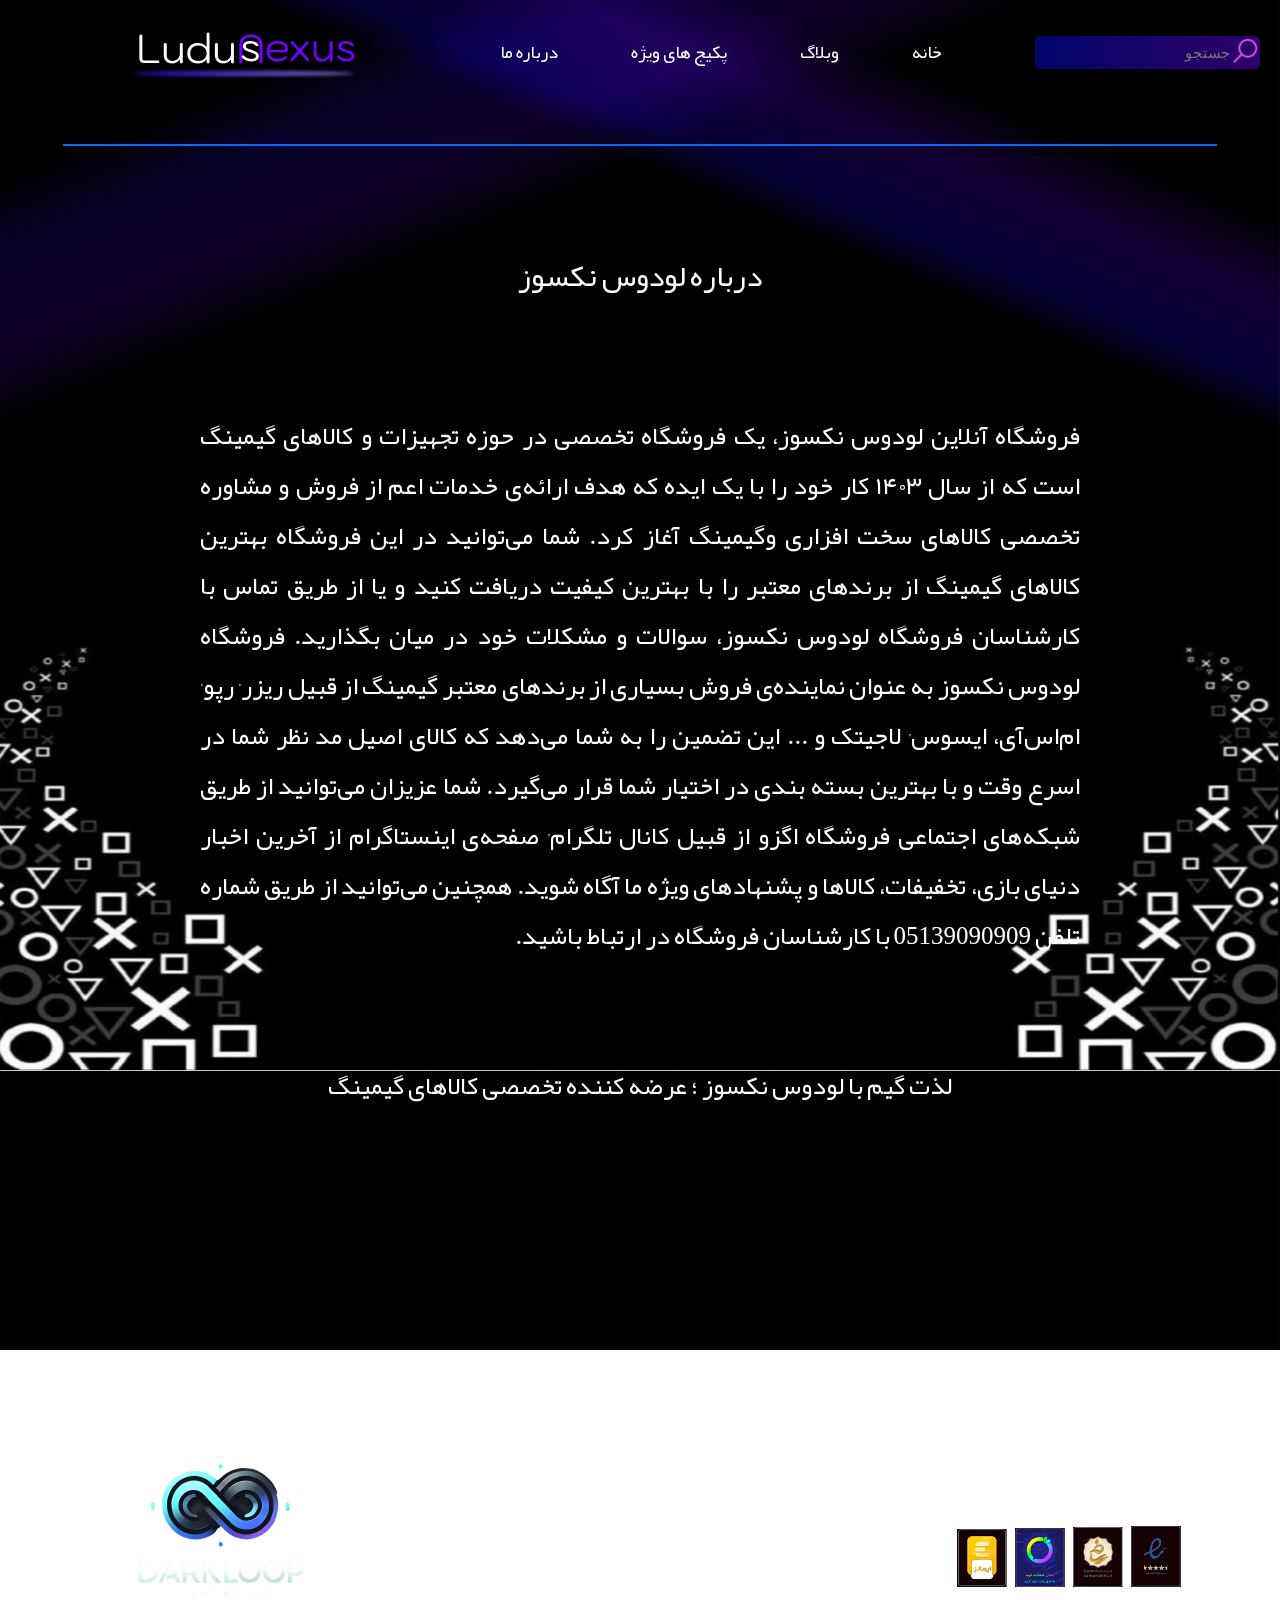
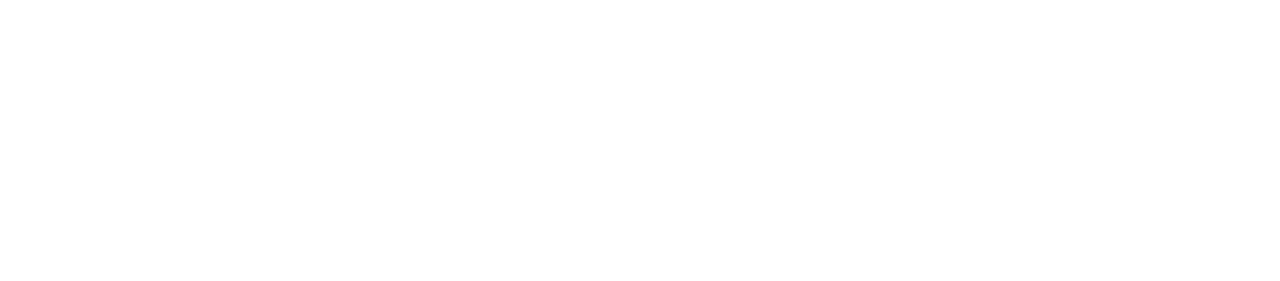
<file: Ludus_nexus/Pages/about-us.html>
<!DOCTYPE html>
<html lang="en">
<head>
    <meta charset="UTF-8">
    <meta name="viewport" content="width=device-width, initial-scale=1.0">
    <title>Document</title>
    <link rel="stylesheet" href="../Styles/About-us/style.css">
    <link rel="stylesheet" href="../Styles/About-us/Resposive.css">
    <link rel="stylesheet" href="../Styles/Font.css">
</head>
<body>
    <img src="../Assets/Image/about-us-back.png" alt="about-us-background" class="back">
        <!-- بخش سرصفحه -->
  <header>
    <!-- باکس جستجو -->
    <div class="search-nav"> <!-- سرچ باکس -->
      <div class="searchbox">
          <img src="../Assets/Image/icon-search.png" alt="icon-search">
          <input type="text" placeholder="جستجو">
      </div>
      <nav>
        <ul>
          <li><a href="../Pages/Index.html">خانه</a></li>
          <li><a href="../Pages/blog.html"> وبلاگ </a></li>
          <li><a href="#"> پکیج های ویژه </a></li>
          <li><a href="../Pages/about-us.html">درباره ما</a></li>
        </ul>
      </nav>
    </div>
    <img src="../Assets/Image/Ludus-nexus logo.png" alt="Ludus-nexus logo">
  </header>
  <br>
  <hr width="90%" color="#0569FF">
    <!-- متن درباره ما -->
     <div class="paragraph">
        <p class="text1">درباره لودوس نکسوز</p>    
        <br>
        <p class="text2">
        فروشگاه آنلاین لودوس نکسوز، یک فروشگاه تخصصی در حوزه تجهیزات و 
        کالاهای گیمینگ است که از سال ۱۴۰۳ کار خود را با یک ایده که هدف ارائه‌ی خدمات اعم از فروش و مشاوره تخصصی کالاهای سخت افزاری وگیمینگ آغاز کرد. شما می‌توانید در این فروشگاه بهترین کالاهای گیمینگ از برندهای معتبر را با بهترین کیفیت دریافت کنید و یا از طریق تماس با کارشناسان فروشگاه لودوس نکسوز، سوالات و مشکلات خود در میان بگذارید.
        فروشگاه لودوس نکسوز به عنوان نماینده‌ی فروش بسیاری از برندهای معتبر گیمینگ از قبیل ریزر٬ رپو٬ ام‌اس‌آی، ایسوس٬ لاجیتک و ... این تضمین را به شما می‌دهد که کالای اصیل مد نظر شما در اسرع وقت و با بهترین بسته بندی در اختیار شما قرار می‌گیرد.
        شما عزیزان می‌توانید از طریق شبکه‌های اجتماعی فروشگاه اگزو از قبیل کانال تلگرام٬ صفحه‌ی اینستاگرام از آخرین اخبار دنیای بازی، تخفیفات، کالاها و پشنهادهای ویژه ما آگاه شوید. همچنین می‌توانید از طریق شماره تلفن 05139090909 با کارشناسان فروشگاه در ارتباط باشید. 
        </p>
        <br>
        <p class="text3">لذت گیم با لودوس نکسوز ؛ عرضه کننده تخصصی کالاهای گیمینگ</p>                
     </div>
    <!-- بخش پا صفحه -->
  <footer>
    <div class="footer-addres">
      <h3>نشانی :</h3>
      <span>خراسان رضوی _ مشهد _ بلوار هاشمیه _ هاشمیه 2</span>
      <div class="footer-addres-pic">
        <br/>
        <img src="../Assets/Image/trust1.png" alt="pic-of-trust" class="pic-of-trust" />
        <img src="../Assets/Image/trust2.png" alt="pic-of-trust" class="pic-of-trust" />
        <img src="../Assets/Image/trust3.jpg" alt="pic-of-trust" class="pic-of-trust" />
        <img src="../Assets/Image/trust4.png" alt="pic-of-trust" class="pic-of-trust" />
      </div>
    </div>
    <div class="resourse">
      <ul>
        <h3>منابع</h3>
        <a href="#">
          <li>زومیت</li>
        </a>
        <a href="#">
          <li>کومیکس</li>
        </a>
      </ul>
    </div>
    <div class="footer-middle">
      <ul>
        <h3>اکسپلور</h3>
        <a href="#">
          <li>فروشگاه</li>
        </a>
        <a href="#">
          <li>وبلاگ</li>
        </a>
        <a href="#">
          <li>ویدیو استریم</li>
        </a>
        <a href="#">
          <li>درباره ما</li>
        </a>
      </ul>
    </div>

    <div class="footer-middle-call">
      <ul>
        <h3>تماس باما</h3>
        <a href="#">
          <li>ایمیل</li>
        </a>
        <a href="#">
          <li>اینستاگرام</li>
        </a>
        <a href="#">
          <li>تلگرام</li>
        </a>
        <a href="#">
          <li>واتساپ</li>
        </a>
        <a href="#">
          <li>لینکدین</li>
        </a>
      </ul>
    </div>
    <div class="footer-darkloop-logo">
      <img src="../Assets/Image/darkloop_logo.png" alt="darkloop_logo" />
    </div>
  </footer>

  <div class="footer-compony">
    <br/><br/>
    <h2>
       کلیه حقوق این وب‌ سایت متعلق به شرکت دارک لوپ (مبتکران فرابین هزاره سوم) است 
    </h2>
  </div>
</body>
</html>
</file>
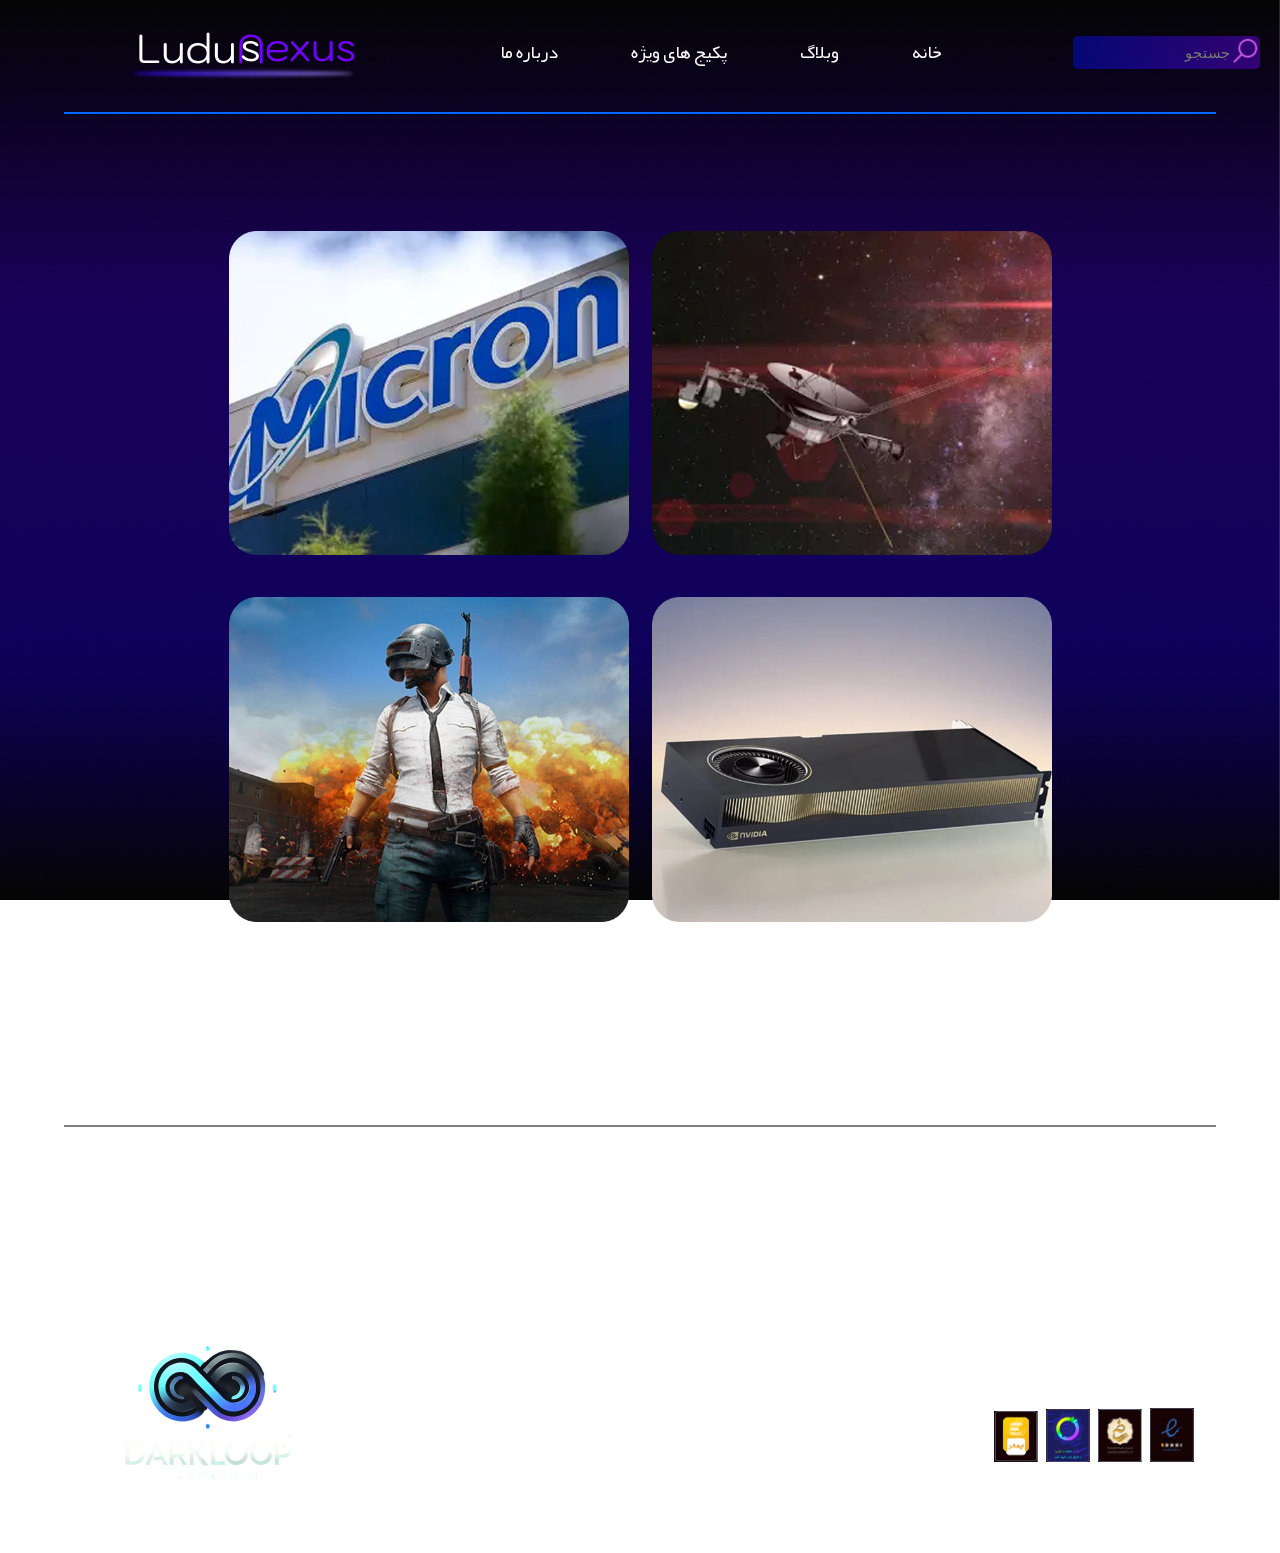
<file: Ludus_nexus/Pages/blog.html>
<!DOCTYPE html>
<html lang="en">
<head>
    <meta charset="UTF-8">
    <meta name="viewport" content="width=device-width, initial-scale=1.0">
    <title>Document</title>
    <link rel="stylesheet" href="../Styles/blog/style.css">
    <link rel="stylesheet" href="../Styles/blog/Responsive.css">
    <link rel="stylesheet" href="../Styles/Font.css">
</head>
<body>
    <img src="../Assets/Image/blogs-back.png" alt="backgraound-blogs" class="back">
        <!-- بخش سرصفحه -->

    <header>
        <div class="search-nav"> <!-- سرچ باکس -->
            <div class="searchbox">
                <img src="../Assets/Image/icon-search.png" alt="icon-search">
                <input type="text" placeholder="جستجو">
            </div>
          <nav>
              <ul>
                  <li><a href="../Pages/Index.html">خانه</a></li>
                  <li><a href="../Pages/blog.html"> وبلاگ </a></li>
                  <li><a href="#"> پکیج های ویژه </a></li>
                  <li><a href="../Pages/about-us.html">درباره ما</a></li>
              </ul>
          </nav>
        </div>
        <img src="../Assets/Image/Ludus-nexus logo.png" alt="Ludus-nexus logo" class="logo">
    </header>

    <hr width="90%" color="#0569FF">  <!-- خط پایین سرصفحه -->
    <br><br>

    <div class="set">
        <div class="row1"> <!-- برای 2 ستونه کردن عکسا -->
            <figure class="container">
                <img src="../Assets/Image/web1.png" alt="blog-1">
                <figcaption> <!-- کپشن گذاشتن برای تگ figure -->
                    <span class="container-title"> خاموشی تدریجی دوقلوهای وویجر؛<br> کاوشگران افسانه‌ای ناسا تنها سه ابزار<br> فعال دیگر دارند</span>
                    <hr width="70%">
                    <span>کاوشگران کارکشته وویجر که در سال ۱۹۷۷ پرتاب<br> شدند، در طولانی‌ترین سفر فضایی برای کاوش جهان <br>به‌سر می‌برند؛ اما دیگر توان چندانی برایشان باقی<br> نمانده است.</span>
                </figcaption>
                <a href=""></a>
            </figure>
        
            <figure class="container"> 
                <img src="../Assets/Image/web2.png" alt="blog-2">
                <figcaption>
                    <span class="container-title">مایکرون سریع‌ترین SSD <br>دنیا با رابط PCIe 6.0 را معرفی کرد؛<br> سرعت خیره‌کننده ۲۷ گیگابایت‌ برثانیه</span>
                    <hr width="70%">
                    <span>SSD مبتنی‌بر PCIe 6 مایکرون رکورد سریع‌ ترین فضای<br> ذخیره‌سازی جهان را شکست.</span>
                </figcaption>
                <a href=""></a>
            </figure>
        </div>

        <figure class="container">
            <img src="../Assets/Image/web3.png" alt="blog-4">
            <figcaption>
                <span class="container-title">پابجی موبایل: موفقیت جهانی و<br> دلایل محبوبیت آن در بین <br>گیمرها از دیدگاه ایکسپوگیم</span>
                <hr width="70%">
                <span>در این مقاله به بررسی دلایل موفقیت جهانی<br> بازی پابجی موبایل و عواملی که آن را به یک پدیده<br> جهانی تبدیل کرده‌اند، می‌پردازیم.</span>
            </figcaption>
            <a href=""></a> <!-- لینک برای صفحات بعدی -->
        </figure>
    
        <figure class="container">
            <img src="../Assets/Image/web4.png" alt="blog-3">
            <figcaption>
                <span class="container-title"> گرافیک RTX Pro 6000 رؤیت شد؛<br> هیولای پردازشی انویدیا با ۹۶ گیگابایت <br>حافظه GDDR7 و توان ۶۰۰ وات</span>
                <hr width="70%">
                <span>مشخصات نسل جدید کارت‌ گرافیک<br> RTX 6000 انویدیا با معماری بلک‌ ول<br> فاش شد و به‌زودی رونمایی می‌شود.</span>
            </figcaption>
            <a href=""></a>
        </figure>
    </div>
    <br><br><br><br>
    <hr width="90%" color="gray">
    <br><br><br><br>

    <!-- بخش فوتر -->
     
  <footer>
    <div class="footer-addres">
        <h3>نشانی :</h3>
        <span>خراسان رضوی _ مشهد _ بلوار هاشمیه _ هاشمیه 2</span>
        <!-- عکس های اعتماد و شرکت ها -->
        <div class="footer-addres-pic">
            <br/>
            <img src="../Assets/Image/trust1.png" alt="pic-of-trust" class="pic-of-trust" />
            <img src="../Assets/Image/trust2.png" alt="pic-of-trust" class="pic-of-trust" />
            <img src="../Assets/Image/trust3.jpg" alt="pic-of-trust" class="pic-of-trust" />
            <img src="../Assets/Image/trust4.png" alt="pic-of-trust" class="pic-of-trust" />
        </div>
    </div>
    <!-- بخش منابع -->

    <div class="resourse">
        <ul>
          <h3>منابع</h3>
          <a href="#">
            <li>زومیت</li>
          </a>
          <a href="#">
            <li>کومیکس</li>
          </a>
        </ul>
      </div>
    <!-- بخش اکسپلور -->
    <div class="footer-middle">
        <ul>
            <h3>اکسپلور</h3>
            <a href="#">
                <li>فروشگاه</li>
            </a>
            <a href="#">
                <li>وبلاگ</li>
            </a>
            <a href="#">
                <li>ویدیو استریم</li>
            </a>
            <a href="#">
                <li>درباره ما</li>
            </a>
        </ul>
    </div>
    <!-- بخش ارتباطی -->

    <div class="footer-middle-call">
        <ul>
          <h3>تماس باما</h3>
            <a href="#">
                <li>ایمیل</li>
            </a>
            <a href="#">
                <li>اینستاگرام</li>
            </a>
            <a href="#">
                <li>تلگرام</li>
            </a>
            <a href="#">
                <li>واتساپ</li>
            </a>
            <a href="#">
                <li>لینکدین</li>
            </a>
        </ul>
    </div>
    <!-- بخش عکس لوگو -->

    <div class="footer-darkloop-logo">
        <img src="../Assets/Image/darkloop_logo.png" alt="darkloop_logo" />
    </div>
  </footer>

        <div class="footer-compony">
            <br/><br/>
            <h2>
              کلیه حقوق این وب‌ سایت متعلق به شرکت دارک لوپ (مبتکران فرابین هزاره سوم)
              است.
            </h2>
        </div>
</body>
</html>
</file>
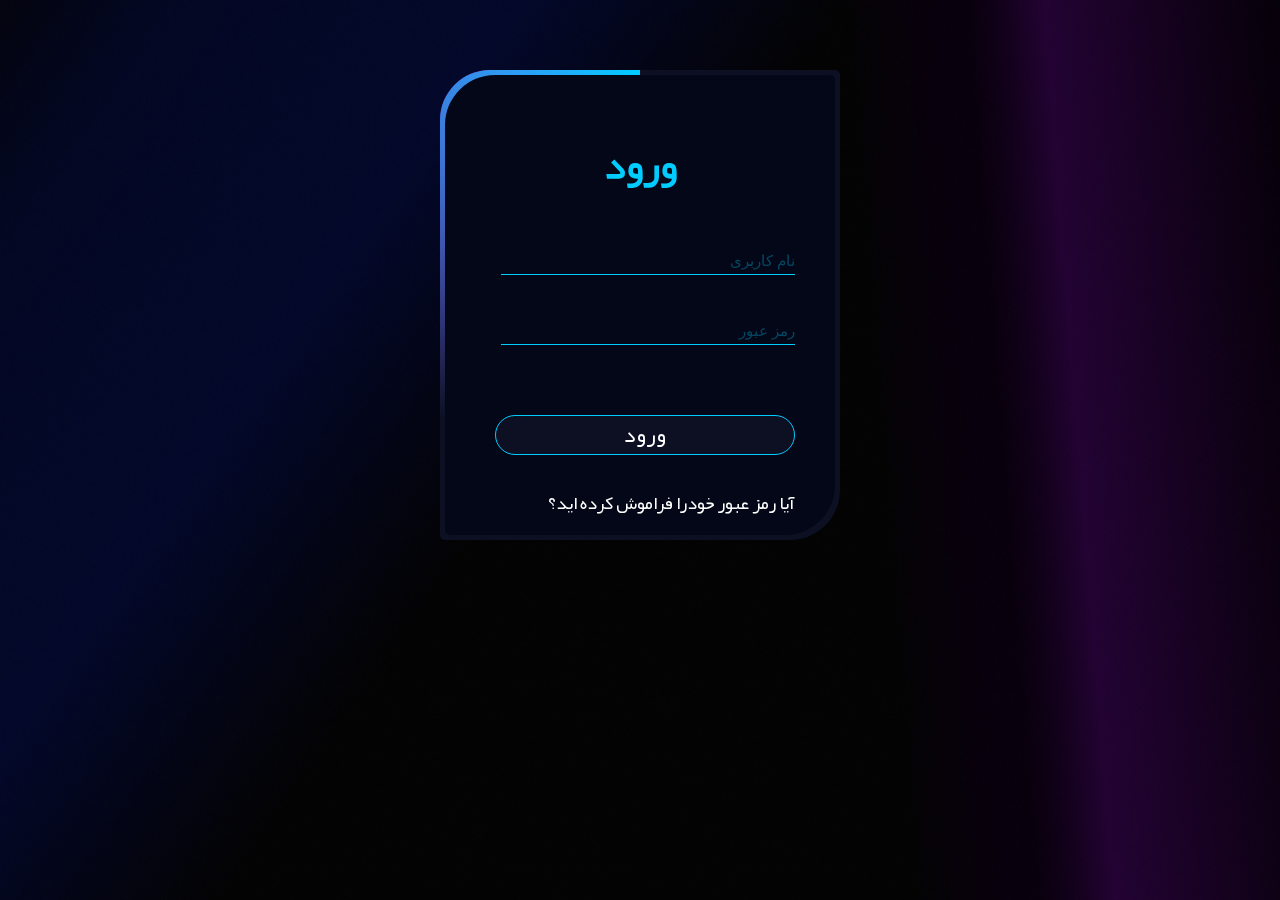
<file: Ludus_nexus/Pages/Login.html>
<!DOCTYPE html>
<html lang="fa">
<head>
    <meta charset="UTF-8">
    <meta name="viewport" content="width=device-width, initial-scale=1.0">
    <title>Login</title>
    <link rel="stylesheet" href="../Styles/Login/style.css">
    <link rel="stylesheet" href="../Styles/Login/Resposive.css">
    <link rel="stylesheet" href="../Styles/Font.css">
</head>
<body dir="rtl">
    <!-- عکس پس زمینه -->
    <img src="../Assets/Image/login bg.jpg" alt="Login-backgraund" class="Login-backgraund">
    <div class="login_form_container">
        <div class="login_form">
            <h2>ورود</h2>
            <div class="input_group">
               <i class="fa fa-user"></i>
               <input type="text" placeholder="نام کاربری" class="input_text" autocomplete="off"/>
            </div>
            <div class="input_group">
               <i class="fa fa-unlock-alt"></i>
               <input type="password" placeholder="رمز عبور" class="input_text" autocomplete="off"/>
            </div>
            <div class="button_group" id="login_button">
               <a href="../Pages/product.html">ورود</a>
            </div>
            <div class="fotter" >
               <a>آیا رمز عبور خودرا فراموش کرده اید؟</a>
            </div>
        </div>
    </div>
</body>
</html>
</file>
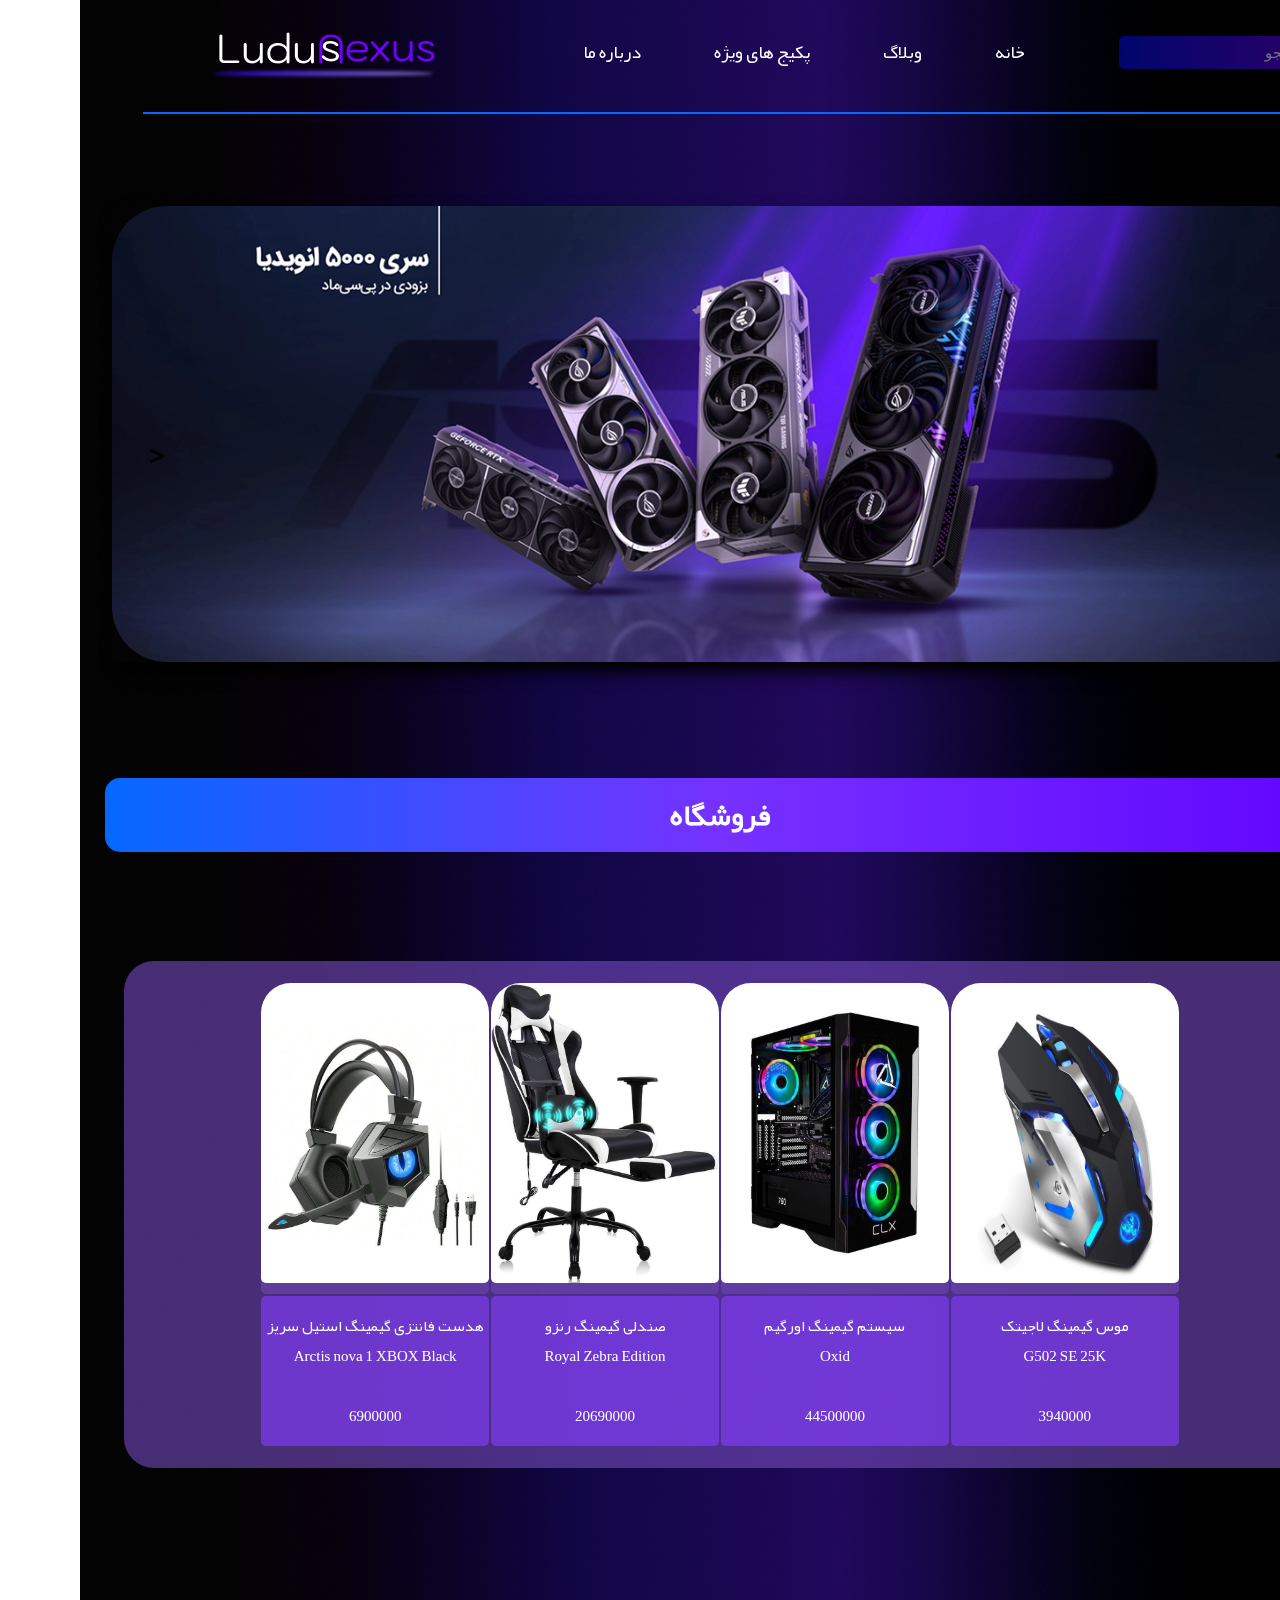
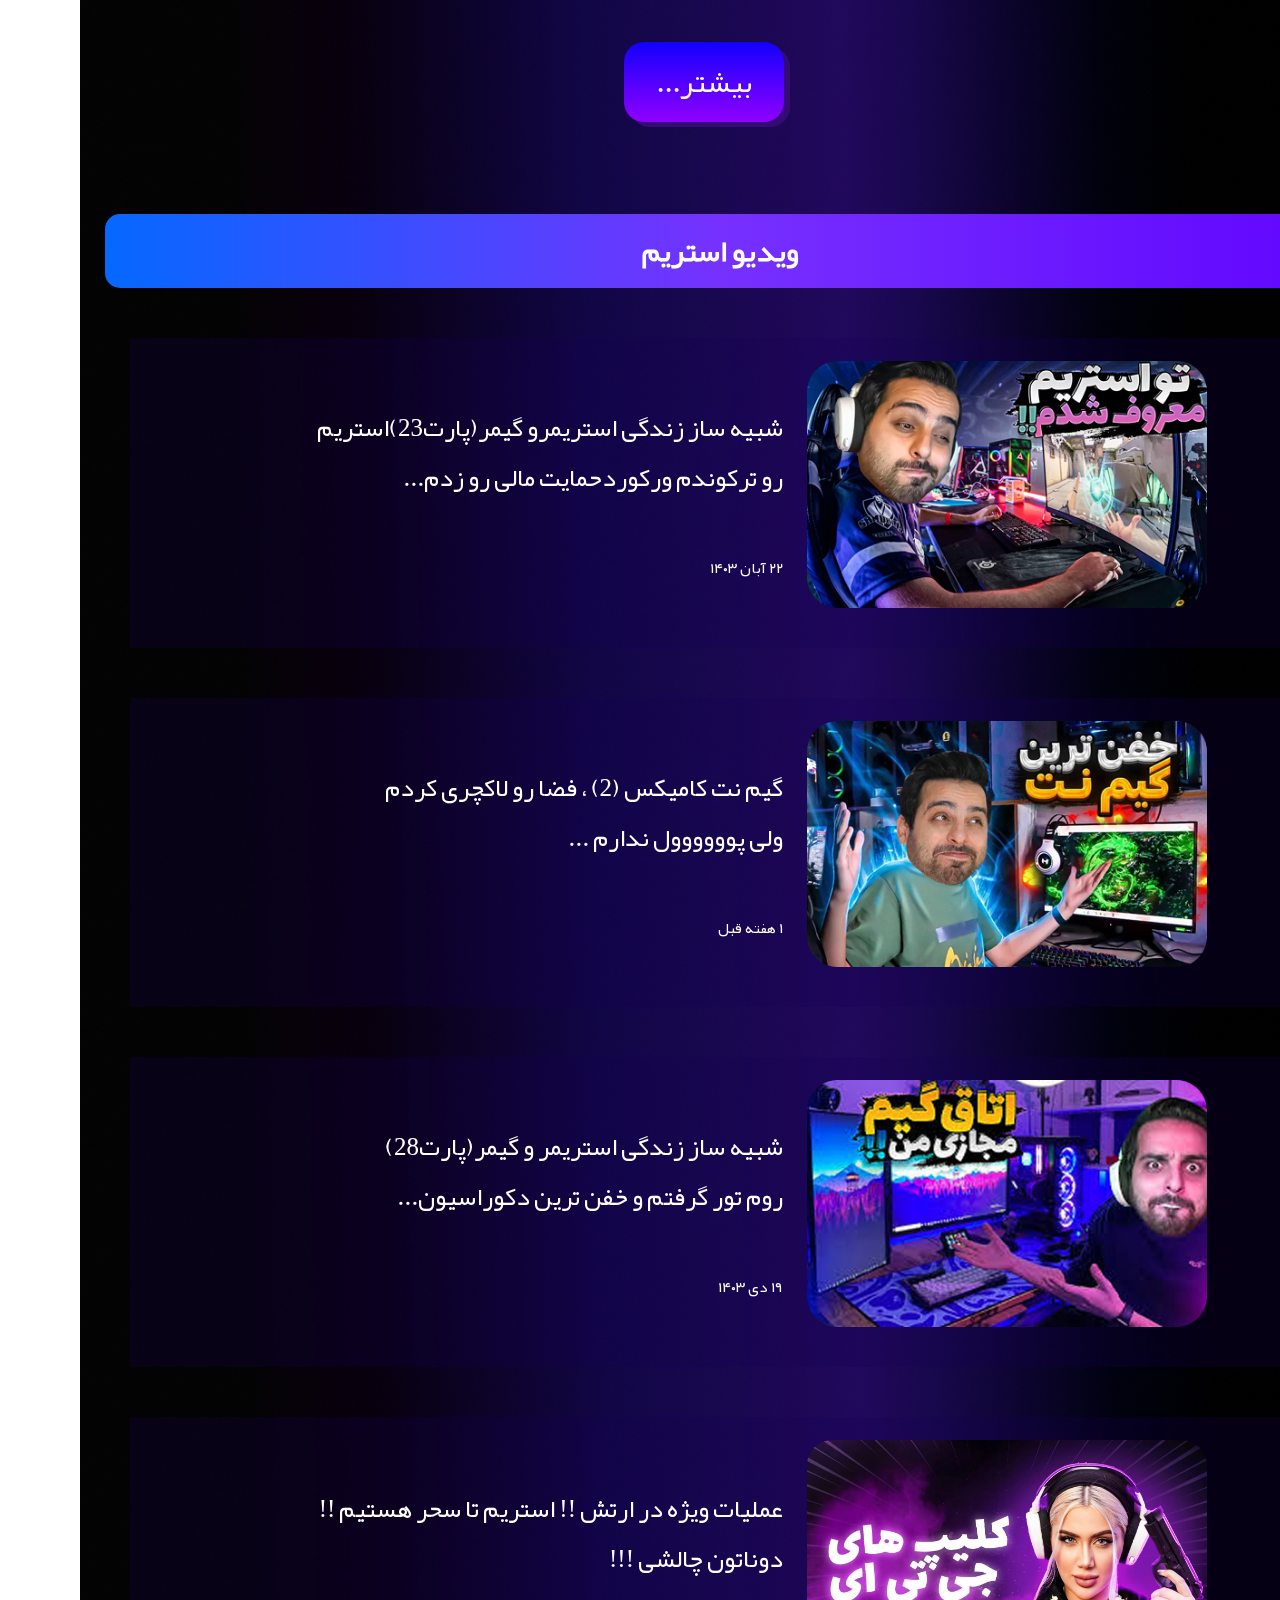
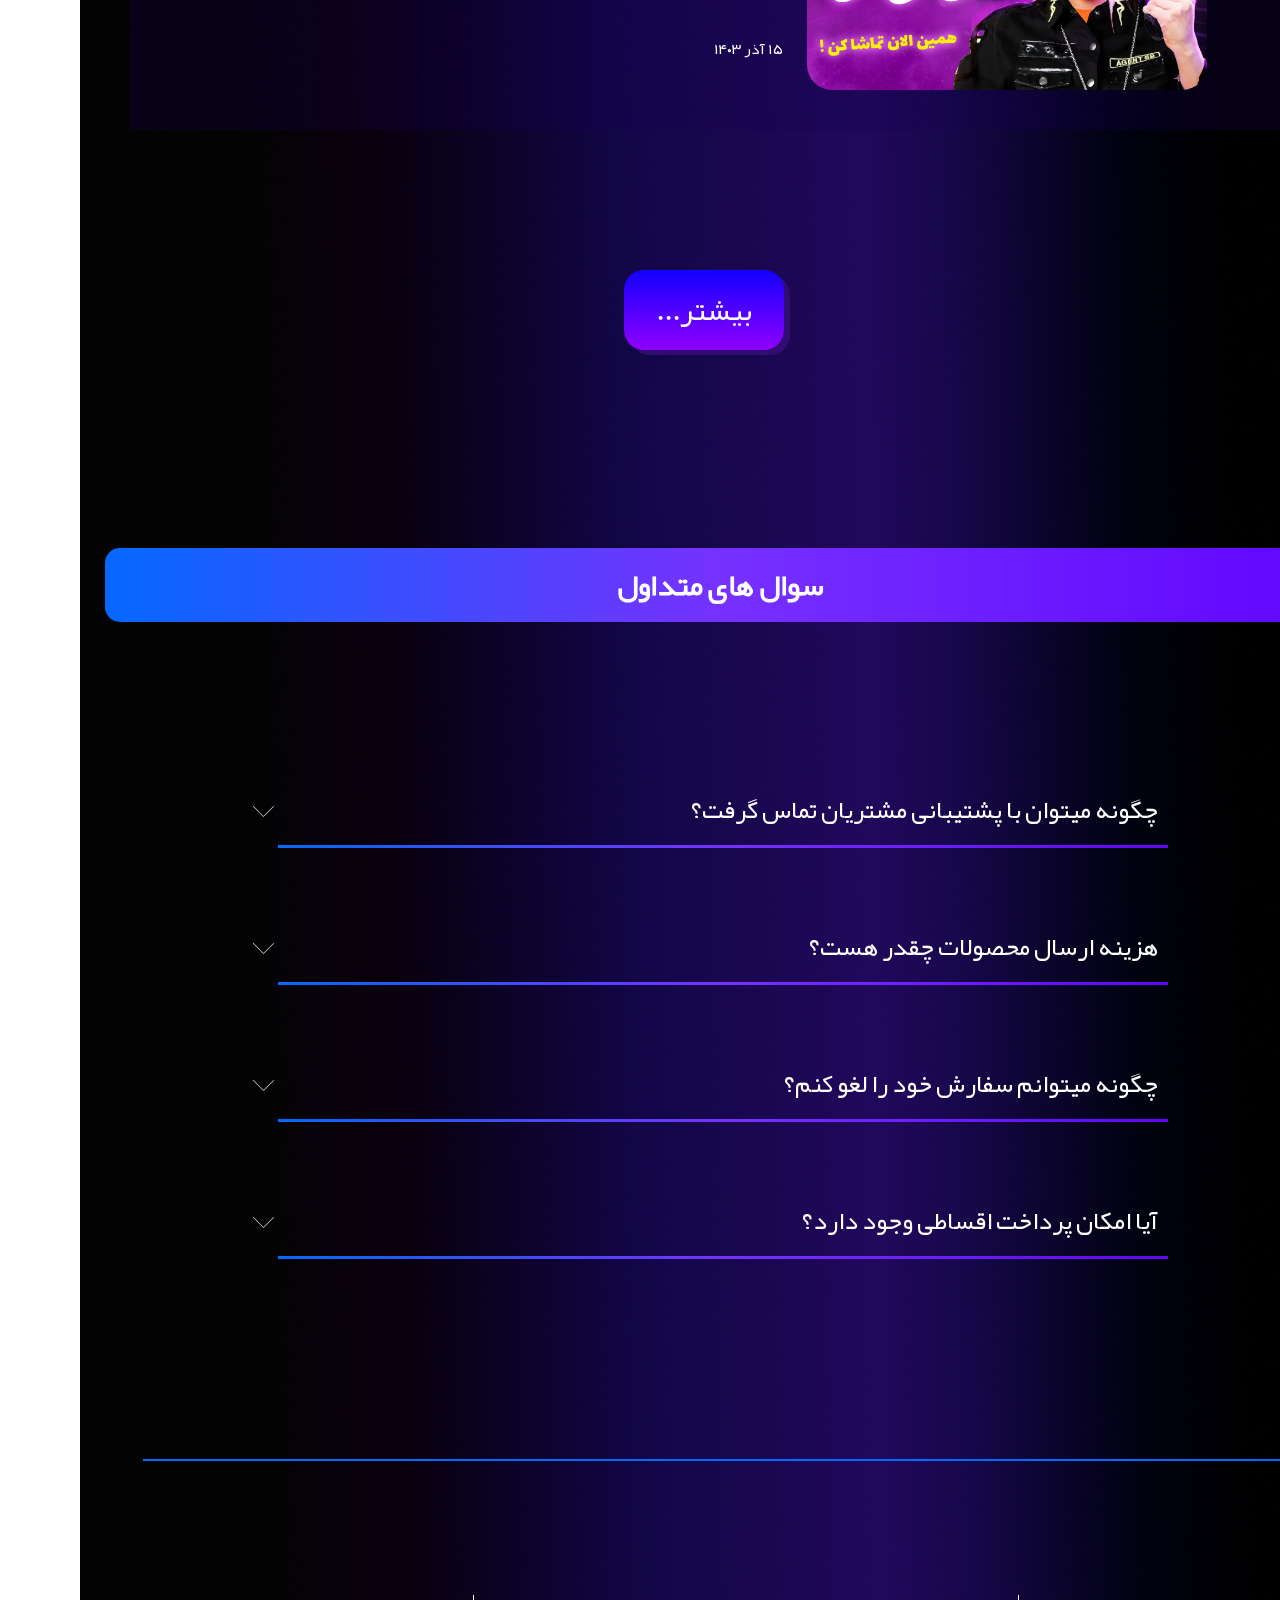
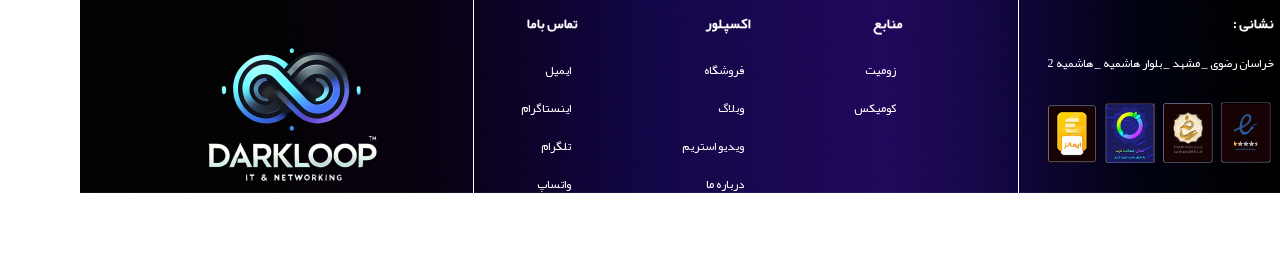
<file: Ludus_nexus/Pages/product.html>
<!DOCTYPE html>
<html lang="en">
<head>
    <meta charset="UTF-8">
    <meta name="viewport" content="width=device-width, initial-scale=1.0">
    <title>Document</title>
    <link rel="stylesheet" href="../Styles/Font.css">
    <link rel="stylesheet" href="../Styles/product/style.css">
    <link rel="stylesheet" href="../Styles/product/Responsive.css">
  </head>
<body>
    <!-- عکس بگ گراند -->
    <img src="../Assets/Image/product-back.jpg" alt="backgraound-img" class="back">

    <!-- بخش سرصفحه -->
  <header>
    <!-- باکس جستجو -->
    <div class="search-nav"> <!-- سرچ باکس -->
      <div class="searchbox">
          <img src="../Assets/Image/icon-search.png" alt="search -icon">
          <input type="text" placeholder="جستجو">
      </div>
      <nav>
        <ul>
          <li><a href="../Pages/Index.html">خانه</a></li>
          <li><a href="../Pages/blog.html"> وبلاگ </a></li>
          <li><a href="#"> پکیج های ویژه </a></li>
          <li><a href="../Pages/about-us.html">درباره ما</a></li>
        </ul>
      </nav>
    </div>
    <img src="../Assets/Image/Ludus-nexus logo.png" alt="Ludus-nexus logo">
  </header>
  <hr width="90%" color="#0569FF">  <!-- خط پایین سرصفحه -->
  <br><br>
    <!-- بخش اسلایدر -->
     <div class="slider-container">
      <div id="slider">
          <div class="slide active">
            <img src="../Assets/Image/slider5.png" alt="slider1">
          </div>
          <div class="slide ">
            <img src="../Assets/Image/slider2.jpg" alt="slider2">
          </div>
          <div class="slide ">
            <img src="../Assets/Image/slider3.jpg" alt="slider3">
          </div>
          <div class="slide ">
            <img src="../Assets/Image/slider1.jpg" alt="slider4">
          </div>

          <a href="#" class="prev"> &lt; </a>
          <a href="#" class="next"> &gt; </a>
      </div>
     </div>
    <br><br><br>
     <!-- بخش محصولات فروشگاه -->
    <h3 class="shop">فروشگاه</h3>
    <br>
    <br>
    <!-- محصولات -->
     <div class="product-container">
        <div class="allprodoct">
          <table class="prodoct">
            <tr>
                <td class="td1"> 
                    <img src="../Assets/Image/muose.jpg" alt="mouse">
                </td>
                <td class="td1"> 
                  <img src="../Assets/Image/sistem.jpg" alt="sistem">
                </td>
                <td class="td1"> 
                  <img src="../Assets/Image/chare.jpg" alt="chair">
                </td>
                <td class="td1"> 
                  <img src="../Assets/Image/headset.jpg" alt="hedphone">
                </td>
            </tr>
            <tr>
              <td class="td2"><p>
              موس گیمینگ لاجیتک 
              <br>
              G502 SE 25K
              <br><br>
              3940000
              </p> 
              </td>
              <td class="td2"><p>
              سیستم گیمینگ اورگیم 
              <br>
              Oxid 
              <br><br>
              44500000
              </p>
              </td>
              <td class="td2"><p>
              صندلی گیمینگ رنزو
              <br>
              Royal Zebra Edition 
              <br><br>
              20690000
              </p>
              </td>
              <td class="td2"><p>
              هدست فانتزی گیمینگ استیل سریز  
              <br>            
              Arctis nova 1 XBOX Black
              <br><br>          
              6900000
              </p>
              </td>
             </tr>
        </table>
        </div>
     </div>
      <br>
      <br>
    <!-- دکمه بیشتر -->
      <a href="#"><input type="button" value="بیشتر..." class="prodoct-button" /></a>
      <br>
      <br>

    <!-- بخش ویدیو استریم  -->
    <div class="strim" id="strim">
        <h3>ویدیو استریم</h3>

        <!-- استریم اول -->
        <div class="strim-photo2">
          <table>
            <tr>
              <td>
                <a href="../Styles/product/video.html"><img src="../Assets/Image/strim1.png" alt="photo strim2" /></a>
              </td>
              <td>
                <span class="strim-span">شبیه ساز زندگی استریمرو گیمر(پارت23)استریم <br/>رو ترکوندم
                  ورکوردحمایت مالی رو زدم...
                </span>
                <br/>
                <span style="font-size: 15px">۲۲ آبان ۱۴۰۳</span>
              </td>
            </tr>
          </table>
        </div>

        <!-- استریم دوم  -->
        <div class="strim-photo2">
          <table>
            <tr>
              <td>
                <img src="../Assets/Image/strim2.png" alt="photo strim2" />
              </td>
              <td>
                <span class="strim-span">گیم نت کامیکس (2) ، فضا رو لاکچری کردم<br/>
                  ولی پوووووول ندارم ...
                </span>
                <br/>
                <span style="font-size: 15px">۱ هفته قبل</span>
              </td>
            </tr>
          </table>
        </div>

        <!-- استریم سوم  -->
        <div class="strim-photo2">
          <table>
            <tr>
              <td>
                <img src="../Assets/Image/strim3.png" alt="photo strim3" />
              </td>
              <td>
                <span class="strim-span">شبیه ساز زندگی استریمر و گیمر(پارت28) <br/>
                  روم تور گرفتم و خفن ترین دکوراسیون...
                </span>
                <br/>
                <span style="font-size: 15px"> ۱۹ دی ۱۴۰۳ </span>
              </td>
            </tr>
          </table>
        </div>

        <!-- استریم چهارم  -->
        <div class="strim-photo2">
          <table>
            <tr>
              <td>
                <img src="../Assets/Image/strim4.jpg" alt="photo strim4" />
              </td>
              <td>
                <span class="strim-span">
                  عملیات ویژه در ارتش !! استریم تا سحر هستیم !! <br/>
                  دوناتون چالشی !!!
                </span>
                <br/>
                <span style="font-size: 15px">۱۵ آذر ۱۴۰۳</span>
              </td>
            </tr>
          </table>
        </div>
    </div>
    <!-- دیو پایانی -->
    
    <!-- دکمه ورود برای استریم های بیشتر -->
    <a href="#"><input type="button" value="بیشتر..." class="strim-button" /></a>
    <br/><br/><br/><br/><br/>

    <!-- بخش سوالهای متداول -->
    <div class="question-part">
      <h3>سوال های متداول</h3>
      <br/><br/><br/><br/>
      <div class="question">
        <span>چگونه میتوان با پشتیبانی مشتریان تماس گرفت؟</span>
        <img src="../Assets/Image/question-part.png" alt="Chevron down" class="question-icon"/>
        <br/><br/><br/>
        <span>هزینه ارسال محصولات چقدر هست؟</span>
        <img src="../Assets/Image/question-part.png" alt="Chevron down" class="question-icon"/>
        <br/><br/><br/>
        <span>چگونه میتوانم سفارش خود را لغو کنم؟</span>
        <img src="../Assets/Image/question-part.png" alt="Chevron down" class="question-icon"/>
        <br/><br/><br/>
        <span>آیا امکان پرداخت اقساطی وجود دارد؟</span>
        <img src="../Assets/Image/question-part.png" alt="Chevron down" class="question-icon"/>
        <br/><br/><br/>
      </div>
  </div>
  <br/><br/><br/><br/>

  <hr width="90%" color="#0569FF">
  <br/><br/><br/>

  <!-- بخش فوتر -->
  <footer>
    <div class="footer-addres">
      <h3>نشانی :</h3>
      <span>خراسان رضوی _ مشهد _ بلوار هاشمیه _ هاشمیه 2</span>
      <div class="footer-addres-pic">
        <br/>
        <img src="../Assets/Image/trust1.png" alt="pic-of-trust" class="pic-of-trust" />
        <img src="../Assets/Image/trust2.png" alt="pic-of-trust" class="pic-of-trust" />
        <img src="../Assets/Image/trust3.jpg" alt="pic-of-trust" class="pic-of-trust" />
        <img src="../Assets/Image/trust4.png" alt="pic-of-trust" class="pic-of-trust" />
      </div>
    </div>
    <div class="resourse">
      <ul>
        <h3>منابع</h3>
        <a href="#">
          <li>زومیت</li>
        </a>
        <a href="#">
          <li>کومیکس</li>
        </a>
      </ul>
    </div>
    <div class="footer-middle">
      <ul>
        <h3>اکسپلور</h3>
        <a href="#">
          <li>فروشگاه</li>
        </a>
        <a href="#">
          <li>وبلاگ</li>
        </a>
        <a href="#">
          <li>ویدیو استریم</li>
        </a>
        <a href="#">
          <li>درباره ما</li>
        </a>
      </ul>
    </div>

    <div class="footer-middle-call">
      <ul>
        <h3>تماس باما</h3>
        <a href="#">
          <li>ایمیل</li>
        </a>
        <a href="#">
          <li>اینستاگرام</li>
        </a>
        <a href="#">
          <li>تلگرام</li>
        </a>
        <a href="#">
          <li>واتساپ</li>
        </a>
        <a href="#">
          <li>لینکدین</li>
        </a>
      </ul>
    </div>
    <div class="footer-darkloop-logo">
      <img src="../Assets/Image/darkloop_logo.png" alt="darkloop_logo" />
    </div>
  </footer>

  <Script src="../Styles/product/script.js"></Script>
</body>
</html>
</file>
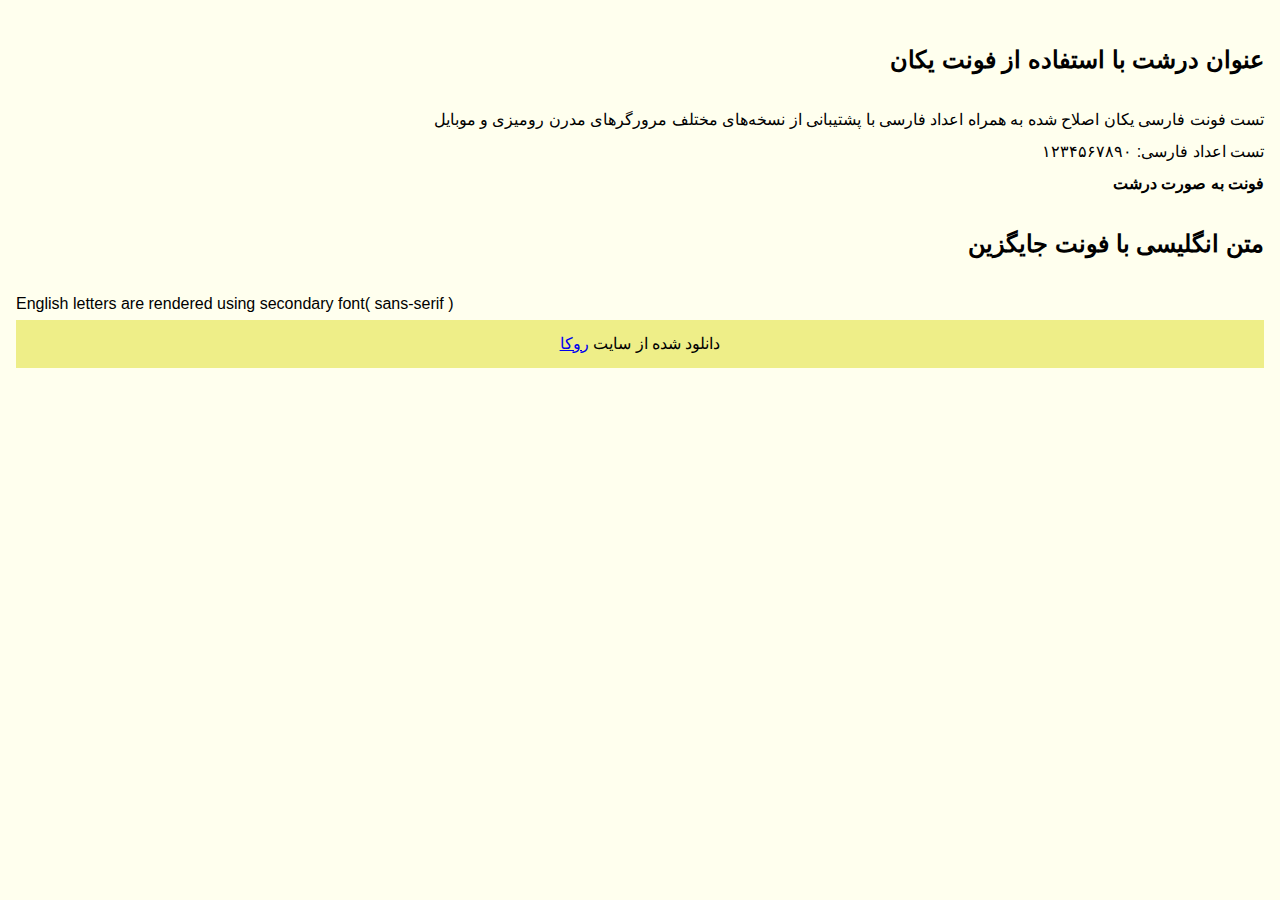
<file: Ludus_nexus/Assets/Font/test.html>
<!doctype html>
<html lang="fa">
<head>
	<meta charset="UTF-8">
	<title>تست فونت یکان</title>
	<meta name="viewport" content="width=device-width, initial-scale=1">
	<link rel="stylesheet" href="yekan.css">
	<style>
		body {
			font: 12pt/2 Yekan, sans-serif;
			direction: rtl;
			margin: 0;
			padding: 1em;
			background-color: #ffe;
		}
		
		footer {
			background-color: #ee8;
			text-align: center;
			padding: 0.5em 0;
		}
	</style>
</head>
<body>
	<h2>عنوان درشت با استفاده از فونت یکان</h2>
	<div>تست فونت فارسی یکان اصلاح شده به همراه اعداد فارسی با پشتیبانی از نسخه‌های مختلف مرورگرهای مدرن رومیزی و موبایل</div>
	<div>تست اعداد فارسی: ۱۲۳۴۵۶۷۸۹۰</div>
	<div style="font-weight: bold;">فونت به صورت درشت</div>
	<h2>متن انگلیسی با فونت جایگزین</h2>
	<div style="direction: ltr;">English letters are rendered using secondary font( sans-serif )</div>
	
	<footer>
		دانلود شده از سایت <a href="https://rokaweb.ir/" target="_BLANK">روکا</a>
	</footer>
</body>
</html>
</file>
<file: Ludus_nexus/Styles/About-us/style.css>
body{
        font-family: 'Yekan' !important; /* اعمال در تمامی تگ ها */
        color: white;
        margin: 0px;
        user-select: none;
    }

    .back{
        position: fixed;
        z-index: -1; /*لایه اخر و پایین تر*/
        width: 100%;
        height: 150%;
    }

     /* بخش سرصفحه */

    header {
        direction: rtl;
        padding: 20px;
        text-align: right;
        display: flex;
        align-items: center;
        justify-content: space-between;
    }

    header img{
        text-align: left;
        margin-left: 99px;
        width: 251px;
    }
    
    nav ul {
        list-style-type: none;
        margin: 0;
        padding: 0;
    }
    
    nav ul li {
        display: inline;
    }
    
    nav ul li a {
        color: #ffffff;
        text-decoration: none;
        font-size: 18px;
    }
    
    nav ul li a:hover {
        text-decoration: none;
    }
    
    header a {
        text-decoration: underline;
        position: relative;
        font-size: 18px;
        color: #ffffff; /* رنگ متن لینک */
    }
    
    input[type=text]{
        background: linear-gradient(to right,#000DFD6B, #7300FF69);
        border: none;
        border-radius: 5px;
        width: 20%;
        padding: 8px;
    }
    
    header a::after {
        content: '';
        position: absolute;
        width: 100%;
        height: 3px; /* ضخامت خط */
        bottom: -3px; /* فاصله خط از متن */
        left: 0;
        background: linear-gradient(to right,#3D155F, #800080, #ffffff); /* گرادیان از بنفش به سفید */
        visibility: initial;
        transform: scaleX(0);
        transition: transform 0.3s ease-in-out;
    }
    
    header a:hover::after {
        transform: scaleX(1); /* حذف خط هنگام هاور */
    }
    
    .searchbox img{
        width: 30px;
        height: auto;
        position: absolute;
    }
    
    .searchbox{
        position: relative; /*وابسته به دیو مادر*/
    }
    
    .searchbox input{
        padding-right: 30px; /*شروع نوشتن از جلوتر*/
        color: white;
        font-size: 15px;
    }
    
    .search-nav{
        display: flex;
        align-items: center;
        justify-content: space-between;
    }
    
    .search-nav input[type=text]{
        width: 100%;
    }
    
    /* درباره ما */
    
    .paragraph{
        font-size: 25px;
        direction: rtl;
        color: #ffffff;
    }
    
    .paragraph .text1{
        font-size: 30px;
        text-align: center;
        margin-top:100px;
    }
    
    .paragraph .text2{
        text-align: justify;
        padding-left: 200px;
        padding-right: 200px;
        line-height: 2;
    }
    
    .paragraph .text3{
        text-align: center;
        margin-bottom: 300px;
    }
    
     /* بخش فوتر */
        
     footer{
        display: flex;
        font-size: 12px;
        justify-content: space-evenly;
        height: 230px;
        direction: rtl;
    }
    
    .footer-addres img{
        width: 50px;
    }
    
    .footer-addres{
        border-left: 1px solid;
        padding-left: 25px;
    }
    
    .pic-of-trust{
        padding: 3px;
    }
    
    .footer-middle ul, .resourse ul{
        list-style-type: none;
    }
    
    li{
        padding: 7px;
    }
    
    .footer-middle-call ul{
        list-style-type: none;
    }
    
    .footer-middle-call{
        padding-left: 40px;
        border-left: 1px solid;
        display: inline-block;
    }
    
    .footer-logo img{
        width: 100px;
    }
    
    .footer-darkloop-logo img{
        width: 250px;
    }
    
    .footer-compony{
        font-size: 20px;
        text-align: center;
    }
    
    footer a{
        color: white;
        text-decoration: none;
    }
    
    footer a:hover{
        color:#905ef4;
    }
</file>
<file: Ludus_nexus/Styles/About-us/Resposive.css>
/* Small */

    @media only screen and (min-width: 576px) {
    
        header img{
            display: none;
        }

        .back{
            height: 150%;
        }

        .search-nav input[type=text]{
            width: 75%;
        }

        footer{
            margin: 50px;
            font-size: 16px;
        }

        .paragraph .text2{
            padding-left: 130px;
            padding-right: 130px;
            font-size: 19px;
        }

        .paragraph .text3{
            padding-left: 130px;
            padding-right: 130px;
            font-size: 22px;
        }

        .footer-darkloop-logo{
            display: none;
        }

        .footer-middle-call{
            border-left: none;
            padding-left: 63px;
        }

        .footer-addres-pic{
            display: none;
        }

        .footer-addres{
            border-left: none;
        }

        .resourse{
            display: none;
        }

        .footer-compony{
            font-size: 7px;
        }
    }
    
        /* Medium */
    
    @media only screen and (min-width: 768px) {
        header img{
            display: none;
        }
    
        .search-nav{
            width: 100%;
        }
    
        header nav ul li{
            padding: 15px;
        }
    
        header nav{
            width: 100%;
            text-align: center;
        }

        footer{
            margin: 50px;
            font-size: 10px;
        }

        .resourse{
            margin: 5px;
        }

        .paragraph{
            font-size: 19px;
        }

        .paragraph .text2{
            padding-left: 200px;
            padding-right: 200px;
            font-size: 25px;
        }

        .paragraph .text3{
            padding-left: 200px;
            padding-right: 200px;
            font-size: 25px;
        }

        .search-nav input[type=text]{
            width: 100%;
        }

        .back{
            height: 150%;
        }

        .footer-darkloop-logo{
            display: block;
        }

        .footer-middle-call{
            border-left: 1px solid;
            padding-left: 40px;
        }

        .footer-addres-pic{
            display: none;
        }

        .footer-addres{
            border-left: 1px solid;
        }

        .resourse{
            display: block;
        }

        .footer-compony{
            font-size: 10px;
        }
    }
    
        /*Large */
    
    @media only screen and (min-width: 992px) {
        nav ul li{
            padding: 15px;
        }
    
        footer{
            font-size: 13px;
            margin: 50px;
        }
    
        footer .resourse{
            margin-right: 18px;
        }

        .footer-compony{
            font-size: 13px;
        }
    
        header img{
            display: block;
        }

        .paragraph{
            font-size: 25px;
        }

        .paragraph .text2{
            padding-left: 200px;
            padding-right: 200px;
            font-size: 25px;
        }

        .paragraph .text3{
            padding-left: 200px;
            padding-right: 200px;
            font-size: 25px;
        }

        .search-nav input[type=text]{
            width: 100%;
        }

        .back{
            height: 150%;
        }

        .footer-darkloop-logo{
            display: block;
        }

        .footer-middle-call{
            border-left: 1px solid;
            padding-left: 40px;
        }

        .footer-addres-pic{
            display: block;
        }

        .footer-addres{
            border-left: 1px solid;
        }

        .resourse{
            display: block;
        }
    }
    
        /* Extra Large */
    
    @media only screen and (min-width: 1200px) {
        nav li {
            margin: 20px;
        }
    
        header img{
            display: block;
        }
    
        footer{
            display: block;
            display: flex;
            font-size: 13px;
        }

        .paragraph{
            font-size: 25px;
        }

        .paragraph .text2{
            padding-left: 200px;
            padding-right: 200px;
            font-size: 25px;
        }

        .paragraph .text3{
            padding-left: 200px;
            padding-right: 200px;
            font-size: 25px;
        }

        .search-nav input[type=text]{
            width: 100%;
        }

        .back{
            height: 150%;
        }

        .footer-darkloop-logo{
            display: block;
        }

        .footer-middle-call{
            border-left: 1px solid;
            padding-left: 40px;
        }

        .footer-addres-pic{
            display: block;
        }

        .footer-addres{
            border-left: 1px solid;
        }

        .resourse{
            display: block;
        }

        .footer-compony{
            font-size: 20px;
        }
    }
</file>
<file: Ludus_nexus/Styles/Font.css>
@font-face {
	font-family: 'Yekan';
	src: url( './Font/Yekan.eot' );
	src: url( './Font/Yekan.eot?#iefix' ) format( 'embedded-opentype' ),
		url( './Font/Yekan.woff2' ) format( 'woff2' ),
		url( './Font/Yekan.woff' ) format( 'woff' ),
		url( './Font/Yekan.ttf' ) format( 'truetype' ),
		url( './Font/Yekan.svg#Yekan' ) format( 'svg' );
	font-weight: normal;
	font-style: normal;
}

body {
    font-family: 'Yekan' !important; 
}

input[type=button]{
	font-family: 'Yekan';
}
</file>
<file: Ludus_nexus/Styles/blog/style.css>
/* تنظیم اندازه استاندارد صفحه */
    *{
        box-sizing: border-box;
    }

    body{
        font-family: 'Negaar' , sans-serif; 
    }

    /* بخش سرصفحه */

    header{
        direction: rtl;/* راست به چپ */
        padding: 20px;
        text-align: right;
        display: flex; /*تقسیم هدر */
        align-items: center; /*تنظیم افقی*/
        justify-content: space-between; /*فاصله ایتم ها*/
    }

    header img{
        text-align: left;
        margin-left: 99px;
        width: 251px;
    }

    nav ul {
        list-style-type: none; /*برداشتن توپک ها*/
        margin: 0;
        padding: 0;
    }

    nav ul li {
        display: inline; /*تنظیم روی یک خط*/
    }

    nav ul li a {
        color: #ffffff;
        text-decoration: none; /*برداشتن زیرخط*/
        font-size: 18px;
    }

    nav ul li a:hover {
        text-decoration: none;
    }

    header a {
        text-decoration: underline;
        position: relative;
        font-size: 18px;
        color: #ffffff; /* رنگ متن لینک */
    }

    input[type=text]{ /*تنظیم تایپ تکست*/
        background: linear-gradient(to right,#000DFD6B, #7300FF69); /*بک گراند گردنیت*/
        border: none;
        border-radius: 5px;
        width: 20%;
        padding: 8px;
    }

    header a::after {
        content: ''; /*محتوای درونی*/
        position: absolute;
        width: 100%;
        height: 3px; /* ضخامت خط */
        bottom: -3px; /* فاصله خط از متن */
        left: 0;
        background: linear-gradient(to right,#3D155F, #800080, #ffffff); /* گرادیان از بنفش به سفید */
        visibility: initial;
        transform: scaleX(0); /*برداشتن زیرخط*/
        transition: transform 0.3s ease-in-out; /*نحوه اجرای زیرخط*/
    }

    header a:hover::after {
        transform: scaleX(1); /* حذف خط هنگام هاور */
    }

    .searchbox img{
        width: 30px;
        height: auto;
        position: absolute;
    }
    
    .searchbox{
        position: relative; /*وابسته به دیو مادر*/
    }
    
    .searchbox input{
        padding-right: 30px; /*شروع نوشتن از جلوتر*/
        color: white;
        font-size: 15px;
    }
    
    .search-nav{
        display: flex;
        align-items: center;
        justify-content: space-between;
    }
    
    .search-nav input[type=text]{
        width: 100%;
    }

    /* بخش وبلاگ ها */

    .back{
        position: fixed; /*ثابت در پس زمینه*/
        z-index: -1; /*در لایه اخر*/
        width: 100%;
        height: 100%;
    }

    body{
        color: white;
        direction: rtl;
        user-select: none; /*برداشتن حالت انتخاب*/
        margin: 0px;
    }

    .container img{
        width: 100%;
    }

    .container{
        display: inline-block; /*قرار گیری در یک خط*/
        justify-content: center;
        font-size: 16px;
        margin: 10px ;
        max-width: 400px;
        min-width: 230px;
        overflow: hidden; /*اندازه هاله خاکستری*/
        position: relative;
        text-align: center;
    }

    .container-title{
        font-size: 23px;
    }

    .container::before,
    .container::after{
        content: ""; /*بک گراند هاله*/
        position: absolute;
        top: 0px;
        bottom: 0px;
        left: 0px;
        right: 0px;
        background-color: rgba(0, 0, 0, 0.25);
        transform: scaleY(2);
        z-index: 1;
        opacity: 0;
        transition: all .3s ease; /*نحوه اجرا*/
    }

    .container figcaption{ /*کپشن نوشته ها*/
        position: absolute;
        top: 0;
        bottom: 0;
        left: 0;
        right: 0;
        display: flex;
        justify-content: center;
        align-items: center;
        flex-direction: column;
        z-index: 2;
        opacity: 0;
        transition-delay: 0 ;
    }

    .container:hover figcaption{
        opacity: 1;
        transition-delay: 0.1s ; /*تاخیر اجرا*/
    }

    .container:hover::before,
    .container:hover::after{
        opacity: 1; /*شفافیت هاله*/
    }

    .container a{
        position: absolute;
        top: 0;
        bottom: 0;
        left: 0;
        right: 0;
        z-index: 3; /*لایه بالاتر*/
    }

    .set{
        text-align: center;
    }

    /* بخش فوتر */

    footer{
        display: flex;
        font-size: 13px;
        justify-content: space-evenly;
        height: 230px;
    }

    .footer-addres img{
        width: 50px;
    }

    .footer-addres{
        border-left: 1px solid; /*ایجاد خط عمودی*/
        padding-left: 25px;
    }

    .pic-of-trust{
        padding: 3px;
    }

    .footer-middle ul, .resourse ul{
        list-style-type: none;
    }

    li{
        padding: 7px;
    }

    .footer-middle-call ul{
        list-style-type: none;
    }

    .footer-middle-call{
        padding-left: 40px;
        border-left: 1px solid;
        display: inline-block;
    }

    .footer-logo img{
        width: 100px;
    }

    .footer-darkloop-logo img{
        width: 250px;
    }

    .footer-compony{
        font-size: 20px;
        text-align: center;
    }

    footer a{
        color: white;
        text-decoration: none;
    }

    footer a:hover{
        color:#905ef4;
    }
</file>
<file: Ludus_nexus/Styles/blog/Responsive.css>
/* Small */

@media only screen and (min-width: 576px) {
    footer{
        display: none;
    }

    header img{
        display: none;
    }

    .footer-compony{
        display: none;
    }

    .container-title{
        font-size: 20px;
    }
}

    /* Medium */

@media only screen and (min-width: 768px) {
    header img{
        display: none;
    }

    .search-nav{
        width: 100%;
    }

    header nav ul li{
        padding: 15px;
    }

    header nav{
        width: 100%;
        text-align: center;
    }

    footer{
        display: none;
    }

    .footer-compony{
        display: none;
    }

    .container{
        width: 45%;
    }

    .set{
        margin: 35px;
    }

    .container-title{
        font-size: 15px;
    }

}

    /*Large */

@media only screen and (min-width: 992px) {
    nav ul li{
        padding: 15px;
    }

    footer{
        margin: 30px;
    }

    footer .resourse{
        margin-right: 18px;
    }

    header img{
        display: block;
    }

    .container-title{
        font-size: 23px;
    }

}

    /* Extra Large */

@media only screen and (min-width: 1200px) {
    nav li {
        margin: 20px;
    }

    header img{
        display: block;
    }

    footer{
        display: block;
        display: flex;
    }

    .container-title{
        font-size: 23px;
    }
}
</file>
<file: Ludus_nexus/Styles/Login/style.css>
*{
      margin: 0;
      padding: 0;
      box-sizing: border-box;
    }

    body{
        font-family: 'Negaar' , sans-serif;
        width: 100%;
        height: 100%;
        display: flex;
        justify-content: center;
        align-items: center;
        letter-spacing: 1px; /*فاصله خطوط*/
        background-color: #0c1022;
    }

    .Login-backgraund{
        position: fixed;
        z-index: -1; /*لایه پایین ترین*/
        width: 100%;
    }

    .login_form_container{ /*استایل فرم*/
        position: relative;
        width: 400px;
        height: 470px;
        max-width: 400px; 
        max-height: 470px;
        background:#0c1022;
        border-radius: 50px 5px; /*گوشه گرد */
        display: flex;
        align-items: center;
        justify-content: center;
        overflow: hidden;
        margin-top: 70px;
    }

    .login_form_container::before{
        position: absolute;
        width: 170%;
        height: 170%;
        content: '';
        background-image: conic-gradient(transparent, transparent, transparent, #ee00ff);
        animation: rotate_border 6s linear infinite;
    }

    .login_form_container::after{
        position: absolute;
        width: 170%;
        height: 170%;
        content: '';
        background-image: conic-gradient(transparent, transparent, transparent, #00ccff);
        animation: rotate_border 6s linear infinite;
        animation-delay: -3s;
    }

    @keyframes rotate_border{ /*چرخش بردر */
        0%{
            transform: rotate(0deg);
        }
        100%{
            transform: rotate(360deg);
        }
    }

    .login_form{
        position: absolute;
        content: '';
        background-color:#040717;
        border-radius: 50px 5px;
        inset: 5px;
        padding: 50px 40px;
        z-index: 10;
        color: #00ccff;
        user-select: none;
    } 

    h2{
        font-size: 40px;
        font-weight: 600;
        text-align: center;
    }
    
    .input_group{
        margin-top: 40px;
        position:relative;
        display:flex;
        align-items: center;
        justify-content: start;
    }

    .input_text{
        width: 95%;
        height: 30px;
        background: transparent;
        border: none;
        outline: none;
        border-bottom: 1px solid #00ccff;
        font-size: 20px;
        padding-left: 10px;
        color: #00ccff;
    }

    ::placeholder{
        font-size: 15px;
        color: #00ccff52;
        letter-spacing: 1px;
    }

    .fa{
        font-size: 20px;
    }

    #login_button{
        position: relative;
        width: 300px;
        height: 40px;
        transition: 1s;
        margin-top: 70px;
    }

    #login_button a{
        color: white;
        position: absolute;
        width: 100%;
        height: 100%;
        text-decoration: none;
        z-index: 10;
        cursor: pointer;
        font-size: 22px;
        letter-spacing: 2px;
        border: 1px solid #00ccff;
        border-radius: 50px;
        background-color: #0c1022;
        display: flex;
        justify-content: center;
        align-items: center;
    }

    .fotter {
        margin-top: 30px;
        display: flex;
        justify-content: space-between;
    }

    .fotter a{
        text-decoration: none;
        cursor: pointer;
        font-size: 18px;
        color: white;
    }

    .glowIcon {
        text-shadow: 0 0 10px #00ccff;
    }
</file>
<file: Ludus_nexus/Styles/Login/Resposive.css>
/* Small */

    @media only screen and (min-width: 576px) {
        .Login-backgraund{
            height: 200%;
        }
    }
    
        /* Medium */
    
    @media only screen and (min-width: 768px) {
    }
    
        /*Large */
    
    @media only screen and (min-width: 992px) {
    }
    
        /* Extra Large */
    
    @media only screen and (min-width: 1200px) {
    }
</file>
<file: Ludus_nexus/Styles/product/style.css>
/* بخش سرصفحه */

    header {
        direction: rtl;
        padding: 20px;
        text-align: right;
        display: flex;
        align-items: center;
        justify-content: space-between;
    }

    header img{
        text-align: left;
        margin-left: 99px;
        width: 251px;
    }

    nav ul {
        list-style-type: none;
        margin: 0;
        padding: 0;
    }

    nav ul li {
        display: inline;
    }

    nav ul li a {
        color: #ffffff;
        text-decoration: none;
        font-size: 18px;
    }

    nav ul li a:hover {
        text-decoration: none;
    }

    header a {
        text-decoration: underline;
        position: relative;
        font-size: 18px;
        color: #ffffff; /* رنگ متن لینک */
    }

    input[type=text]{
        background: linear-gradient(to right,#000DFD6B, #7300FF69);
        border: none;
        border-radius: 5px;
        width: 20%;
        padding: 8px;
    }

    header a::after {
        content: '';
        position: absolute;
        width: 100%;
        height: 3px; /* ضخامت خط */
        bottom: -3px; /* فاصله خط از متن */
        left: 0;
        background: linear-gradient(to right,#3D155F, #800080, #ffffff); /* گرادیان از بنفش به سفید */
        visibility: initial;
        transform: scaleX(0);
        transition: transform 0.3s ease-in-out;
    }

    header a:hover::after {
        transform: scaleX(1); /* حذف خط هنگام هاور */
    }

    .searchbox img{
        width: 30px;
        height: auto;
        position: absolute;
    }

    .searchbox{
        position: relative; /*وابسته به دیو مادر*/
    }

    .searchbox input{
        padding-right: 30px; /*شروع نوشتن از جلوتر*/
        color: white;
        font-size: 15px;
    }

    .search-nav{
        display: flex;
        align-items: center;
        justify-content: space-between;
    }

    .search-nav input[type=text]{
        width: 100%;
    }

    /* بخش اسلایدر */
    #slider{
        width: 95%;
        height: 456px;
        position: relative;
        margin: 20px auto;
        box-shadow: 8px 10px 15px #000;
    }
    #slider img {
        width: 100%;
        height: 456px;
        border-radius: 55px;
    }
    .slide{
        display: none;
    }
    .active{
        display: block;
    }
    .prev , .next{
        font-size: 40px;
        text-decoration: none;
        color: #000;
        position: absolute;
        top: 45%;
        font-weight: 700;
    }
    .prev{
        left: 3%;
    }
    .next{
        right: 3%;
    }
    /* بخش محصولات فروشگاه */

    .shop{
        text-align: center;
        background: linear-gradient(to right,#0569FF,#7631FF,#6105FF);
        border-radius: 15px;
        font-size: 30px;
        color: #ffffff;
        padding: 7px;
        margin: 25px;
        margin-top: 0px;
    }

    /* محصولات */

    .allprodoct td{
        text-align: center;
        padding:0px;
        margin: 60px;  
        width: 100px;
    }

    .allprodoct table{
        border-radius: 10px;
        margin:auto;   
        width: 80%;      
    }

    .prodoct td img{
        width: 100%;
        height: 300px;
        border-top-left-radius: 30px;
        border-top-right-radius: 30px;
        border-bottom-left-radius: 5px;
        border-bottom-right-radius: 5px;
    }

    .allprodoct{
        background-color:#6A44ADAB;
        width: 93%;
        border-radius: 30px;
        margin: auto;
        padding: 20px;
    }   

    .allprodoct .td1{
        background-color:#6A44ADAB;
        border-top-left-radius: 30px;
        border-top-right-radius: 30px;
        border-bottom-left-radius: 5px;
        border-bottom-right-radius: 5px;
    }

    .allprodoct .td2{
        background-color: #843DFF9E;
        border-radius: 5px;
    }
    /* دکمه بیشتر */
    .prodoct-button{
        margin-right: 45%;
        margin-top: 90px;
        margin-bottom: 60px;
        width: 160px;
        padding: 10px;
        border-radius: 20px;
        box-shadow: 6px 5px #340d76e5; /*سایه*/
        font-size: 25px;
        cursor: pointer;
        border: none;
        color: white;
        font-size: 30px;
        background-image: linear-gradient(#1100FF, #9000FF);
        background-color: #712BE9E5;
       }

    /* بخش ویدیو استریم  */

    body{
        direction: rtl;
        margin: 0px;
        color: white;
        user-select: none;
    }
    
    .back{
        position: fixed;
        z-index: -1;
        width: 100%;
        margin: 0px;
    }
    
    .strim{
        align-items: center;
        justify-content: center;
    }
    
    .strim h3{
        background: linear-gradient(to right ,#0569FF,#7631FF,#6105FF);
        padding: 7px;
        margin: 25px;
        border-radius: 15px;
        text-align: center;
        margin-top: 0px;
        font-size: 30px;
    }
    
    /* استایل استریم ها */
    
    .strim-photo2{
        margin: 50px;
        background-color: #1500533D;
        font-size: 25px;
        text-align: right;
    }
    
    .strim-photo2 img{
        width: 400px;
        margin: 20px;
        margin-right: 100px;
        cursor: pointer;
        border-radius: 25px;
    }
    
    .strim-button{
        margin-right: 45%;
        margin-top: 90px;
        width: 160px;
        padding: 10px;
        border-radius: 20px;
        box-shadow: 6px 5px #340d76e5;
        font-size: 25px;
        cursor: pointer;
        border: none;
        color: white;
        font-size: 30px;
        background-image: linear-gradient(#1100FF, #9000FF);
        background-color: #712BE9E5; /* برای مرور گر هایی که گردینت اعمال نمی شود*/
    }
    
    /* بخش سوالهای متداول  */
    
    .question-part h3{
        background: linear-gradient(to right ,#0569FF,#7631FF,#6105FF);
        padding: 7px;
        margin: 25px;
        border-radius: 15px;
        text-align: center;
        margin-top: 10px;
        font-size: 30px;
    }
    
    .question{
        margin-right: 15%;
    }
    
    .question span{
        border-bottom: 3px solid;
        display: inline-block; /*چون بشه خط و تنظیم کرد*/
        width: 80%;
        border-image: linear-gradient(to right, #0569FF, #7631FF , #6105FF) 1;
        font-size: 25px;
        padding: 10px;
    }
    
    .question-icon{
        cursor: pointer;
        display: inline-block;
    }
    
    /* بخش فوتر */
    
    footer{
        display: flex;
        font-size: 12px;
        justify-content: space-evenly;
        height: 230px;
    }
    
    .footer-addres img{
        width: 50px;
    }
    
    .footer-addres{
        border-left: 1px solid;
        padding-left: 25px;
    }
    
    .pic-of-trust{
        padding: 3px;
    }
    
    .footer-middle ul{
        list-style-type: none;
    }

    .resourse ul{
        list-style-type: none;
    }
    
    li{
        padding: 7px;
    }
    
    .footer-middle-call ul{
        list-style-type: none;
    }
    
    .footer-middle-call{
        padding-left: 40px;
        border-left: 1px solid;
        display: inline-block;
    }
    
    .footer-logo img{
        width: 100px;
    }
    
    .footer-darkloop-logo img{
        width: 250px;
    }
    
    .footer-compony{
        font-size: 20px;
        text-align: center;
    }
    
    footer a{
        color: white;
        text-decoration: none;
    }
    
    footer a:hover{
        color:#905ef4;
    }
</file>
<file: Ludus_nexus/Styles/product/Responsive.css>
/* Small */

    @media only screen and (min-width: 576px) {
        footer{
            display: none;
        }
    
        header img{
            display: none;
        }
    
        .footer-compony{
            display: none;
        }

        .search-nav input[type=text]{
            width: 70%;
        }

        .slider-container{
            display: none;
        }

        .shop{
            font-size: 23px;
            padding: 4px;
        }

        .question-part h3{
            font-size: 23px;
            padding: 4px;
        }

        .strim h3{
            font-size: 23px;
            padding: 4px;
        }

        .prodoct .td1 img{
            height: 100px;
        }

        .prodoct .td2{
            font-size: 11px;
        }

        .product-container{
            margin: 40px;
        }

        .prodoct-button{
            margin-right: 40%;
            margin-bottom: 123px;
            width: 137px;
            padding: 4px;     
            font-size: 22px;   
        }

        .strim-button{
            margin-right: 40%;
            margin-bottom: 123px;
            width: 137px;
            padding: 4px;
            font-size: 22px;
        }

        .strim-photo2 span{
            display: none;
        }

        .question span{
            font-size: 18px;
        }

        .strim-photo2 img{
            margin-right: 60px;
            width: 330px;
        }
    }
    
        /* Medium */
    
    @media only screen and (min-width: 768px) {
        header img{
            display: none;
        }
    
        .search-nav{
            width: 100%;
        }
    
        header nav ul li{
            padding: 15px;
        }
    
        header nav{
            width: 100%;
            text-align: center;
        }

        header nav{
            margin: 10px;
        }
    
        footer{
            display: none;
        }
    
        .footer-compony{
            display: none;
        }

        hr{
            width: 70%;
        }

        .slider-container{
            margin: 40px;
        }

        .prodoct .td1 img{
            height: 150px;
        }

        .product-container{
            margin: 40px;
        }

        .prodoct-button{
            margin-right: 40%;
            margin-bottom: 123px;
        }

        .strim-button{
            margin-right: 40%;
            margin-bottom: 123px;
            width: 137px;
            padding: 4px;
            font-size: 22px;
        }

        .strim-photo2 span{
            display: none;
        }

        .strim-photo2 img{
            margin-right: 135px;
            width: 400px;
        }

        .search-nav input[type=text]{
            width: 100%;
        }

        .slider-container{
            display: block;
        }

        .shop{
            font-size: 30px;
            padding: 7px;
        }

        .question span{
            font-size: 18px;
        }

        .question-part h3{
            font-size: 30px;
            padding: 7px;
        }

        .strim h3{
            font-size: 30px;
            padding: 7px;
        }

        .prodoct .td2{
            font-size: 15px;
        }

        .prodoct-button{
        width: 160px;
        padding: 0px;
        font-size: 30px;
        }
    }
    
        /*Large */
    
    @media only screen and (min-width: 992px) {
        nav ul li{
            padding: 15px;
        }
    
        footer{
            margin: 30px;
        }
    
        footer .resourse{
            margin-right: 18px;
        }
    
        header img{
            display: block;
        }

        .slider{
            margin: 50px;
        }

        .allprodoct{
            width: 80%;
        }

        .prodoct .td1 img{
            height: 200px;
        }

        hr{
            width: 80%;
        }

        .slider-container{
            margin: 20px auto;
        }

        .product-container{
            margin: 20px -80px;
        }
        
        .prodoct-button{
            margin-right: 45%;
            margin-bottom: 60px;
        }

        .strim-button{
            margin-right: 45%;
            margin-bottom: 60px;
            width: 160px;
            padding: 0px;
            font-size: 30px;
        }

        .strim-photo2 span{
            display: block;
        }

        .strim-photo2 img{
            margin-right: 100px;
            width: 400px;
        }

        .search-nav input[type=text]{
            width: 100%;
        }

        .slider-container{
            display: block;
        }

        .shop{
            font-size: 30px;
            padding: 7px;
        }

        .question span{
            font-size: 25px;
        }

        .question-part h3{
            font-size: 30px;
            padding: 7px;
        }

        .strim h3{
            font-size: 30px;
            padding: 7px;
        }

        .prodoct .td2{
            font-size: 15px;
        }

        .prodoct-button{
            width: 160px;
            padding: 0px;
            font-size: 30px;
        }
    }
    
        /* Extra Large */
    
    @media only screen and (min-width: 1200px) {
        nav li {
            margin: 20px;
        }
    
        header img{
            display: block;
        }
    
        footer{
            display: block;
            display: flex;
        }

        .prodoct .td1 img{
            height: 300px;
        }

        hr{
            width: 90%;
        }

        .slider-container{
            margin: 20px auto;
        }

        .allprodoct{
            margin: auto ;
        }

        .prodoct-button{
            margin-right: 45%;
            margin-bottom: 60px;
        }

        .strim-photo2 span{
            display: block;
        }

        .strim-photo2 img{
            margin-right: 100px;
            width: 400px;
        }

        .strim-button{
            margin-right: 45%;
            margin-bottom: 60px;
            width: 160px;
            padding: 10px;
            font-size: 30px;
        }

        .search-nav input[type=text]{
            width: 100%;
        }

        .slider-container{
            display: block;
        }

        .shop{
            font-size: 30px;
            padding: 7px;
        }

        .question span{
            font-size: 25px;
        }

        .question-part h3{
            font-size: 30px;
            padding: 7px;
        }

        .strim h3{
            font-size: 30px;
            padding: 7px;
        }

        .prodoct .td2{
            font-size: 15px;
        }

        .prodoct-button{
            width: 160px;
            padding: 10px;
            font-size: 30px;
        }
    }
</file>
<file: Ludus_nexus/Assets/Font/yekan.css>
|||||/* downloaded from https://rokaweb.ir */
@font-face {
	font-family: 'Yekan';
	src: url( 'Yekan.eot' );
	src: url( 'Yekan.eot?#iefix' ) format( 'embedded-opentype' ),
		url( 'Yekan.woff2' ) format( 'woff2' ),
		url( 'Yekan.woff' ) format( 'woff' ),
		url( 'Yekan.ttf' ) format( 'truetype' ),
		url( 'Yekan.svg#Yekan' ) format( 'svg' );
	font-weight: normal;
	font-style: normal;
}
</file>
